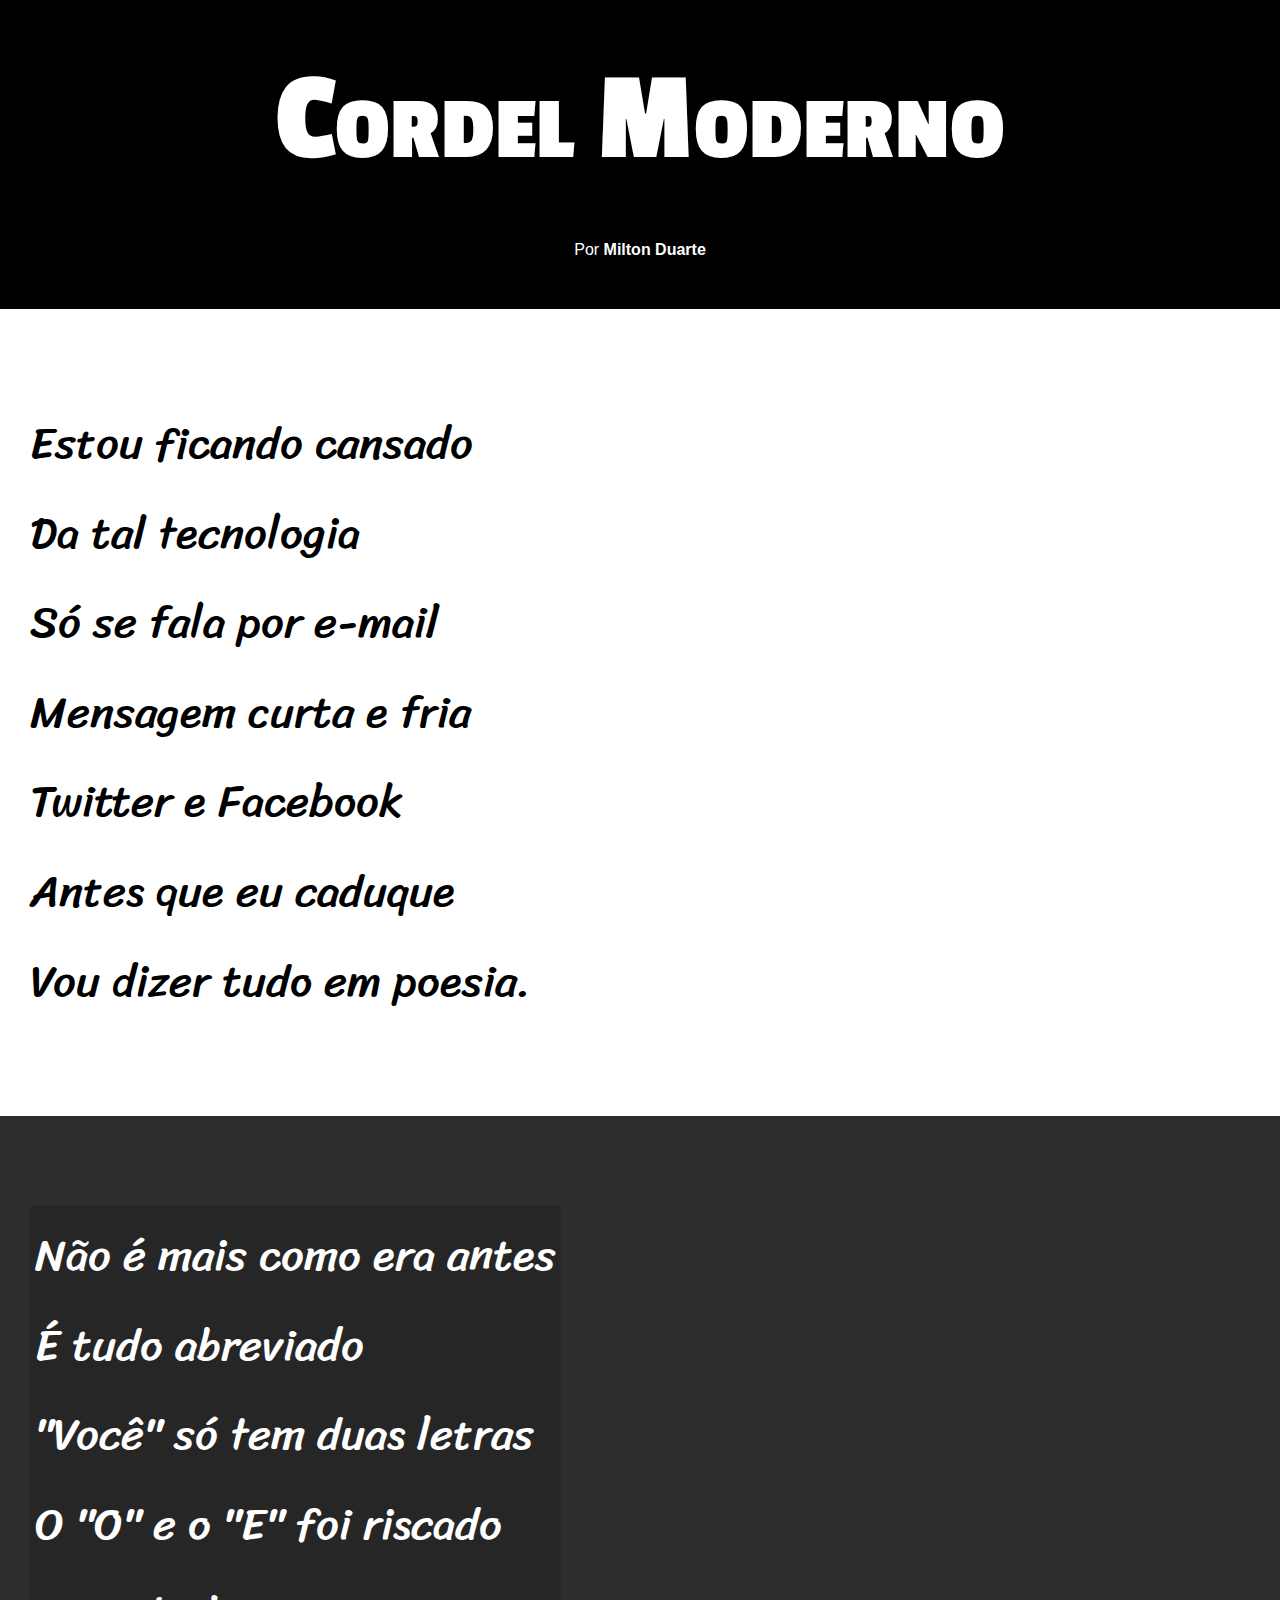
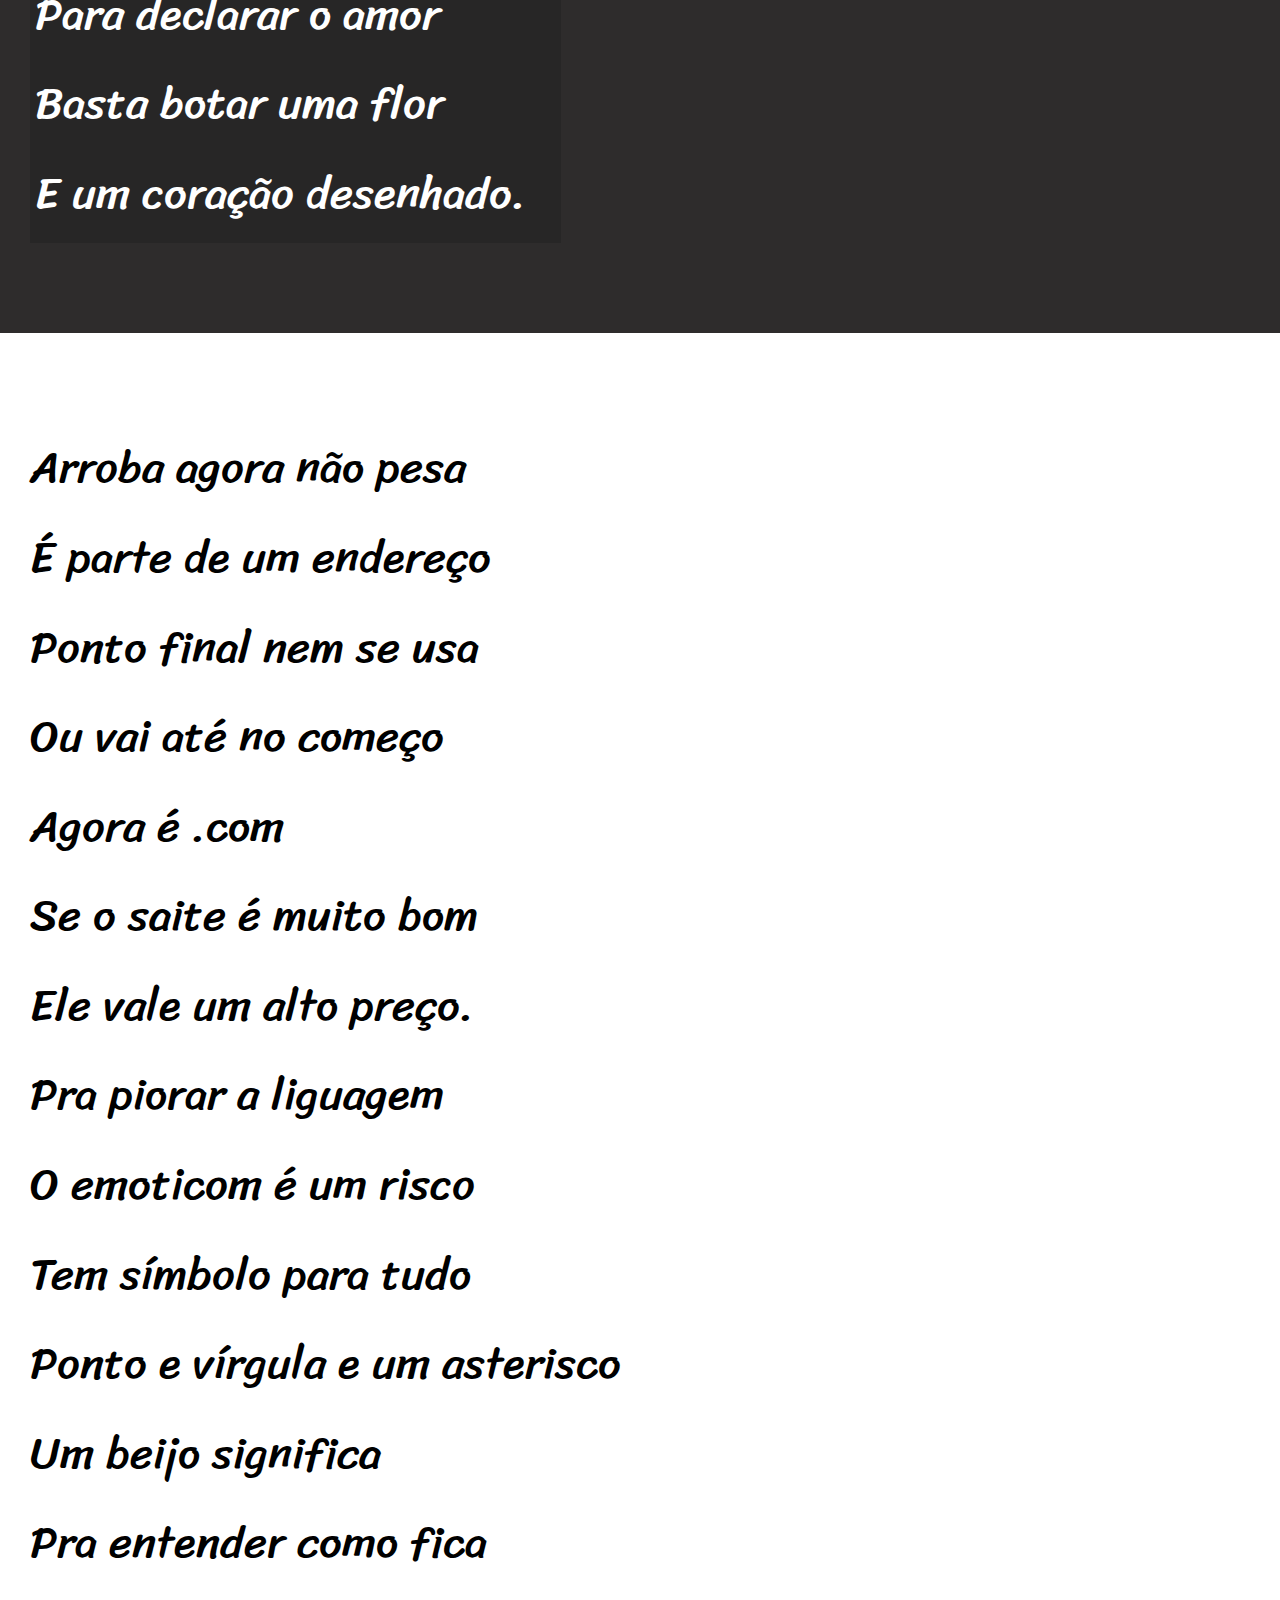
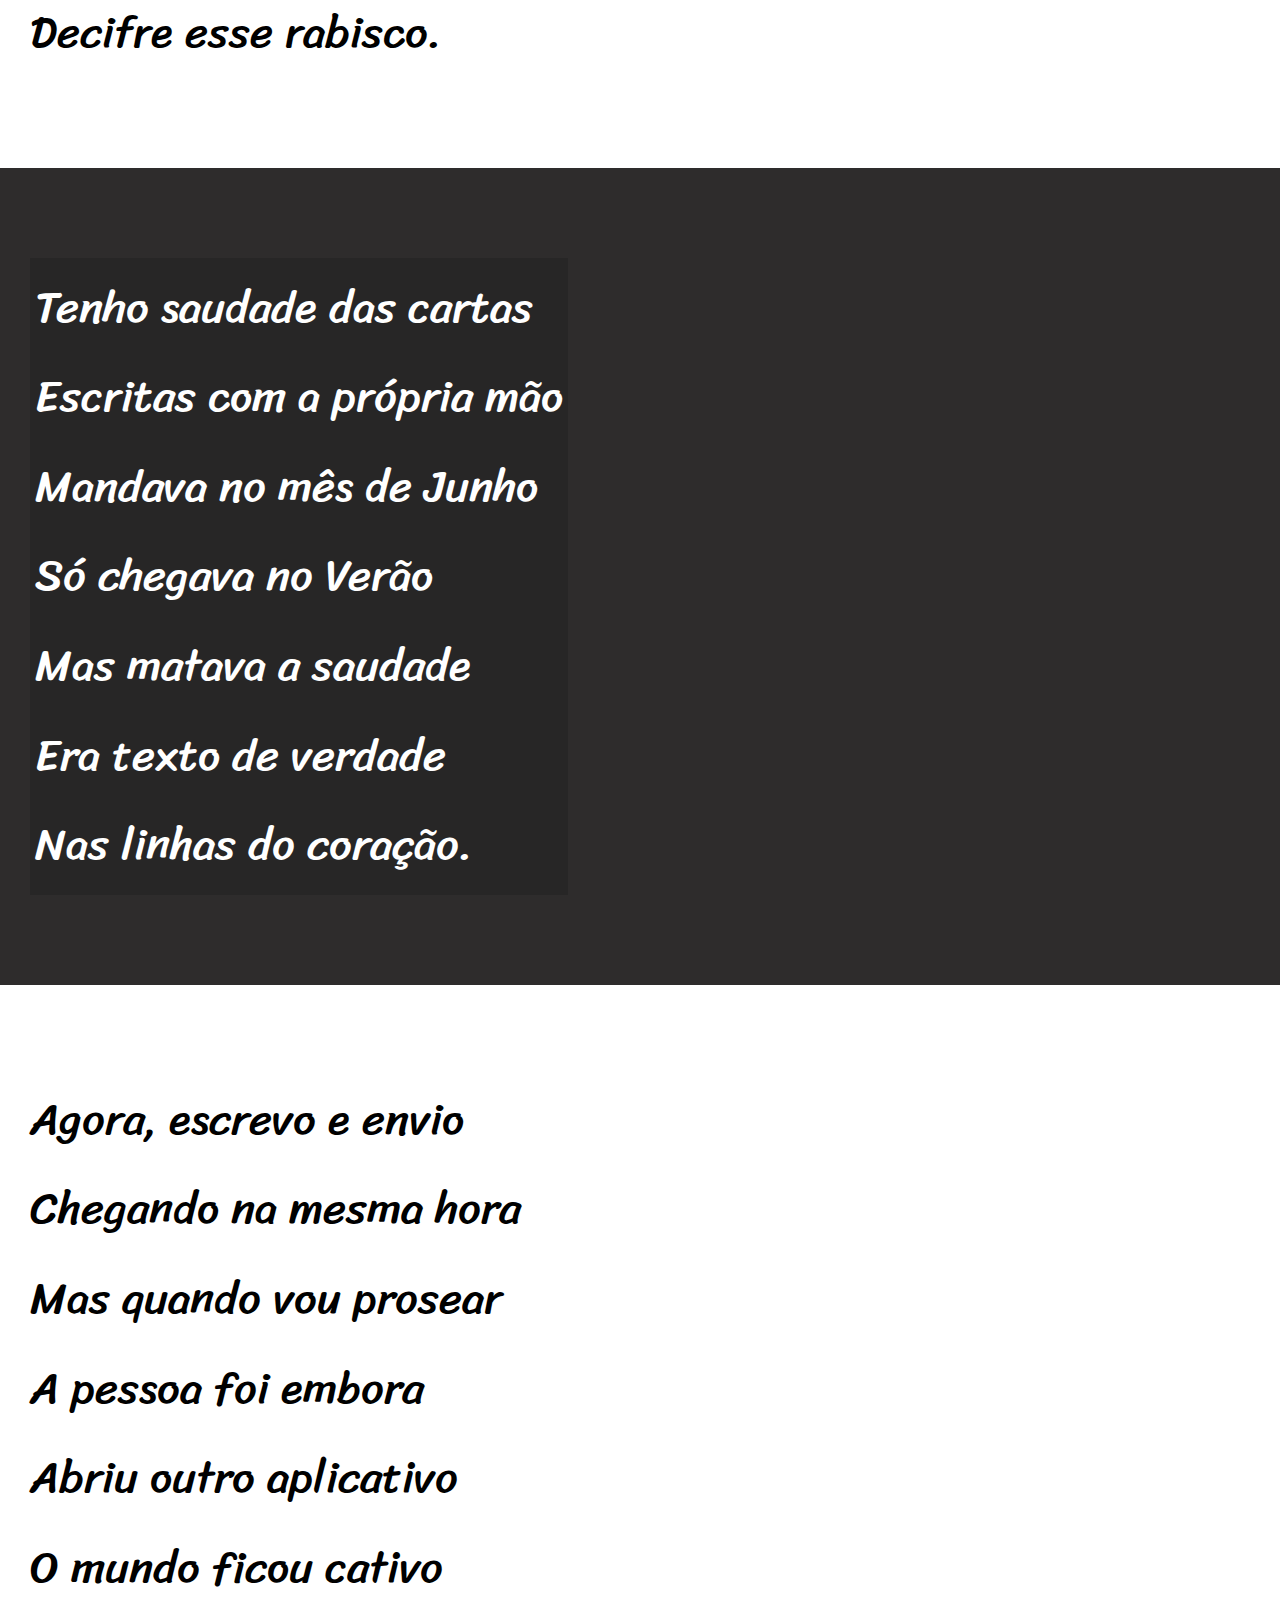
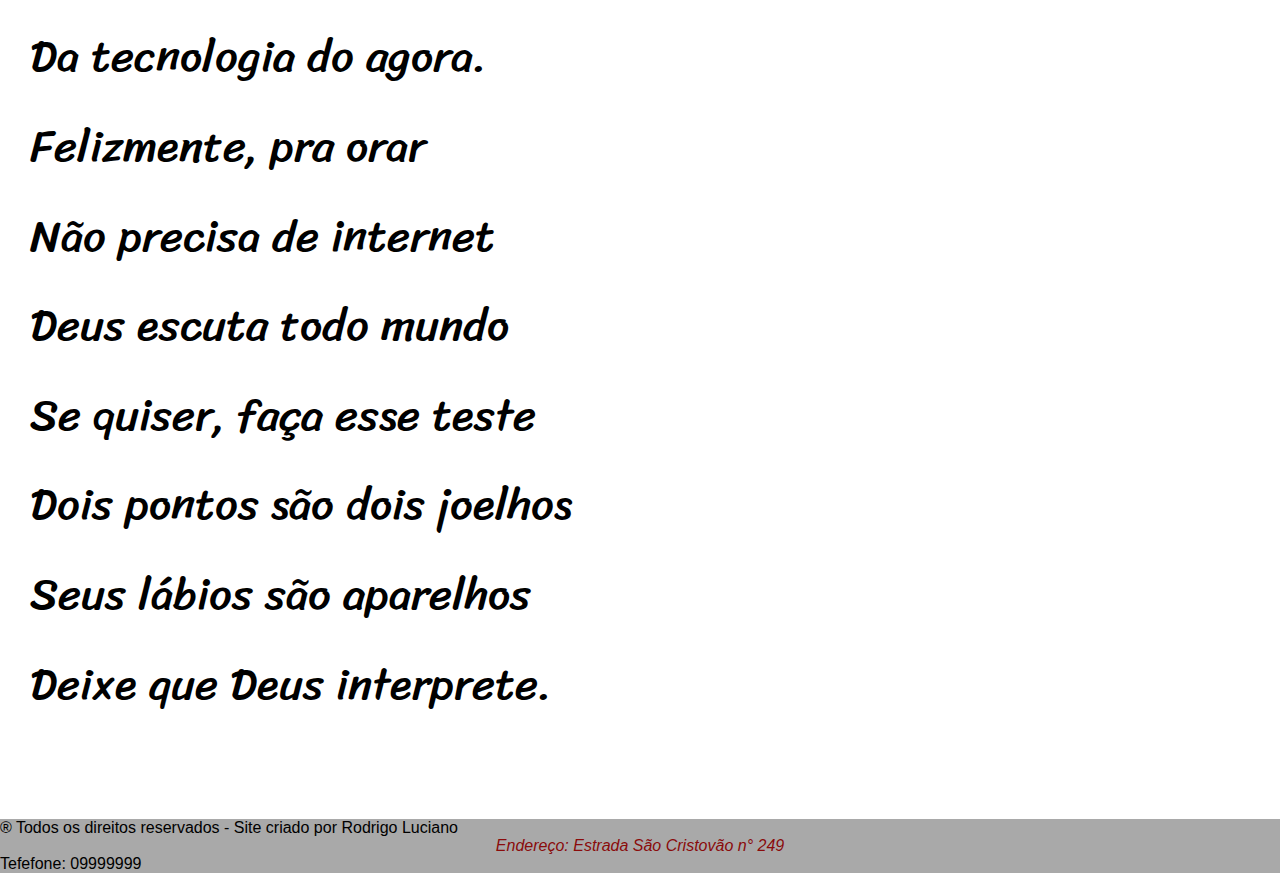
<file: desafios/d012/index.html>
<!DOCTYPE html>
<html lang="pt-br">
<head>
    <meta charset="UTF-8">
    <meta http-equiv="X-UA-Compatible" content="IE=edge">
    <meta name="viewport" content="width=device-width, initial-scale=1.0">
    <link rel="stylesheet" href="estilo/style.css">
    <title>Cordel Moderno</title>
</head>
<body>
    <header>
        <h1>Cordel Moderno</h1>
        <p>Por <a href=" https://www.recantodasletras.com.br/poesias/3186743" target="_blank">Milton Duarte</a>  
        </p>     
    </header>

    <section class="normal">
        <p>
            Estou ficando cansado <br>
            Da tal tecnologia <br>
            Só se fala por e-mail <br>
            Mensagem curta e fria <br>
            Twitter e Facebook <br>
            Antes que eu caduque <br>
            Vou dizer tudo em poesia.
        </p>

    </section>


    <section class="imagem">
        <p> 
            Não é mais como era antes <br>
            É tudo abreviado <br>
            "Você" só tem duas letras <br>
            O "O" e o "E" foi riscado <br>
            Para declarar o amor <br>
            Basta botar uma flor <br>
            E um coração desenhado.
        </p>
    </section>
    
   
    <section class="normal">
        
        <p>
            Arroba agora não pesa <br>
            É parte de um endereço <br>
            Ponto final nem se usa <br>
            Ou vai até no começo <br>
            Agora é .com <br>
            Se o saite é muito bom <br>
            Ele vale um alto preço. <br>
        </p>

        <p>
            Pra piorar a liguagem <br>
            O emoticom é um risco <br>
            Tem símbolo para tudo <br>
            Ponto e vírgula e um asterisco <br>
            Um beijo significa <br>
            Pra entender como fica <br>
            Decifre esse rabisco.
        </p>
        
    </section>    

    <section class="imagem">
        <p>
            Tenho saudade das cartas <br>
            Escritas com a própria mão <br>
            Mandava no mês de Junho <br>
            Só chegava no Verão <br>
            Mas matava a saudade <br>
            Era texto de verdade <br>
            Nas linhas do coração.
        </p>
    </section>

    <section class="normal">
        
        <p>
            Agora, escrevo e envio <br>
            Chegando na mesma hora <br>
            Mas quando vou prosear <br>
            A pessoa foi embora  <br>
            Abriu outro aplicativo  <br>
            O mundo ficou cativo    <br>
            Da tecnologia do agora. <br>
        </p>

        <p>
            Felizmente, pra orar <br>
            Não precisa de internet <br>
            Deus escuta todo mundo <br>
            Se quiser, faça esse teste <br>
            Dois pontos são dois joelhos <br>
            Seus lábios são aparelhos <br>
            Deixe que Deus interprete.
        </p>
        
    </section>
        
</body>
<footer>
      
        <p>&reg; Todos os direitos reservados - Site criado por Rodrigo Luciano</p>
     
        <p><address>Endereço: Estrada São Cristovão n° 249</address>
         </p>
        
            <P>Tefefone: <phone>09999999</phone></P>


      
  
        
    

        
          

</footer>   
</html>
</file>
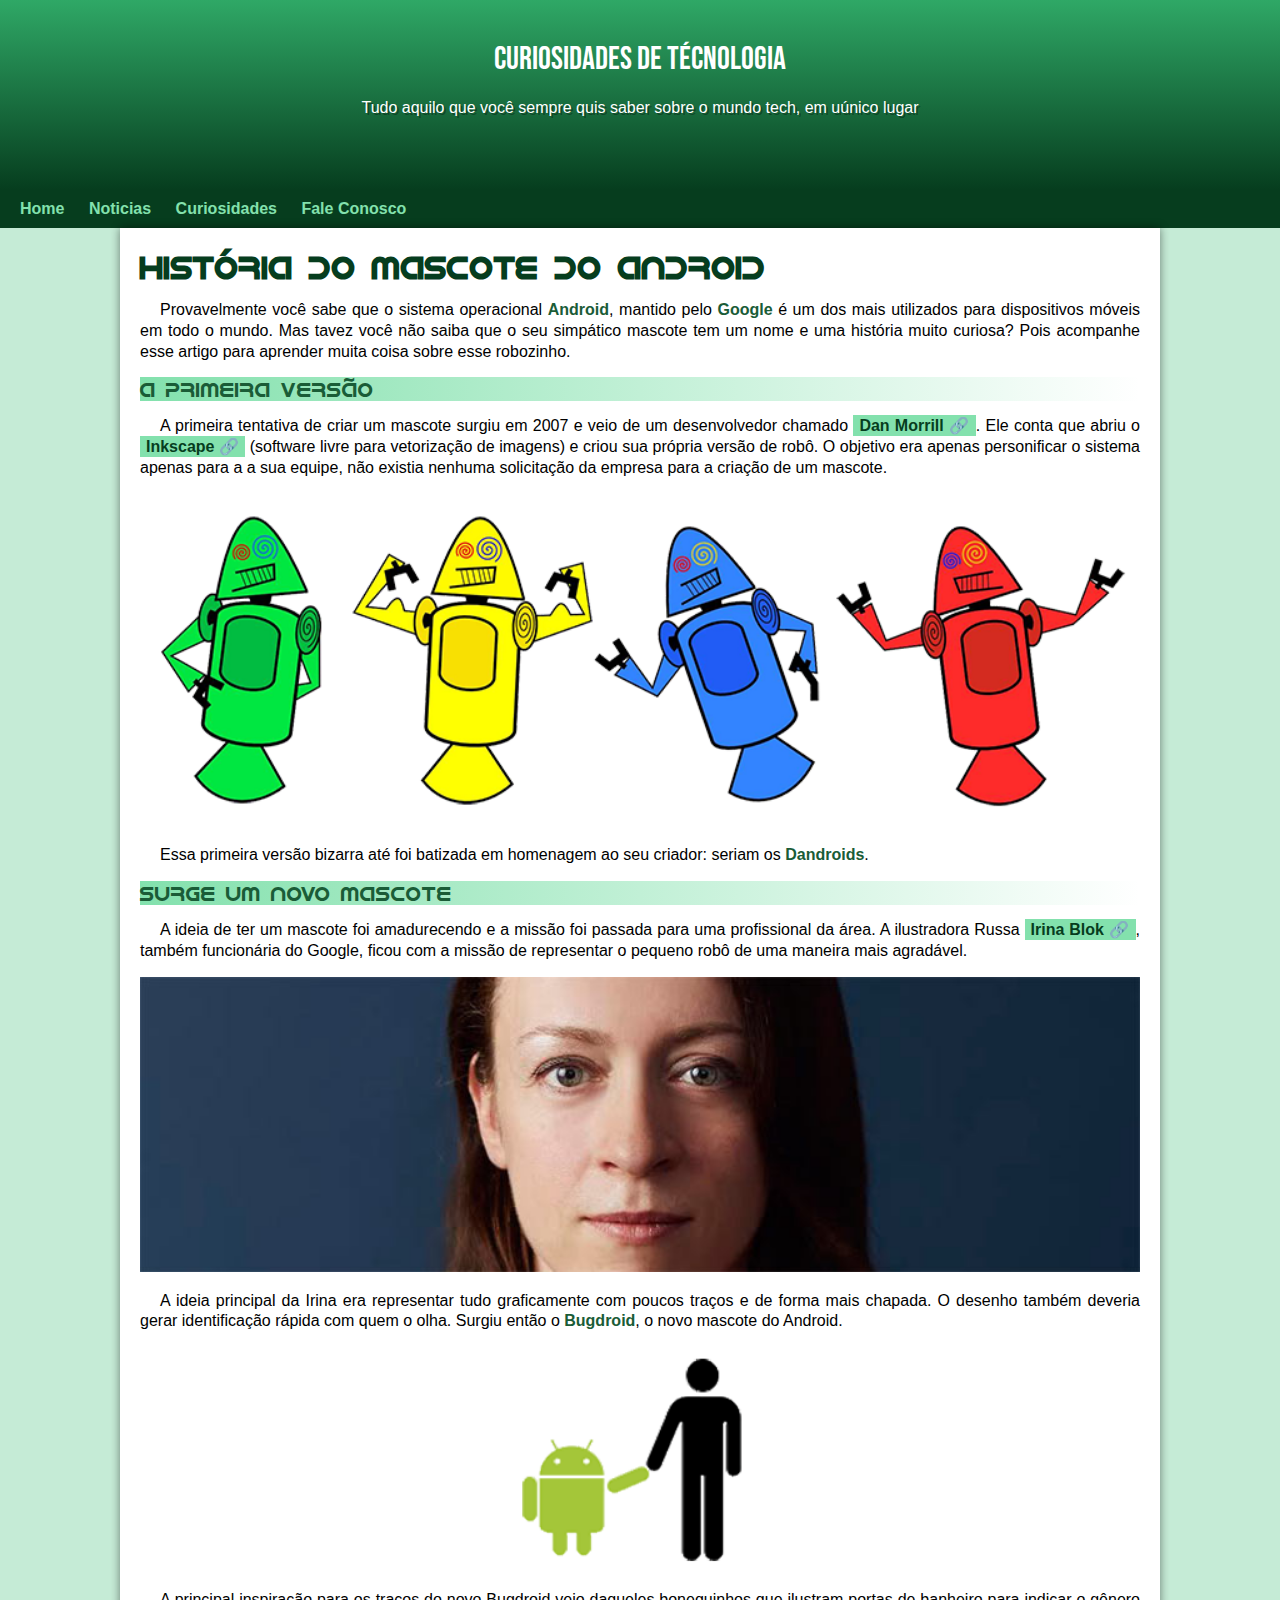
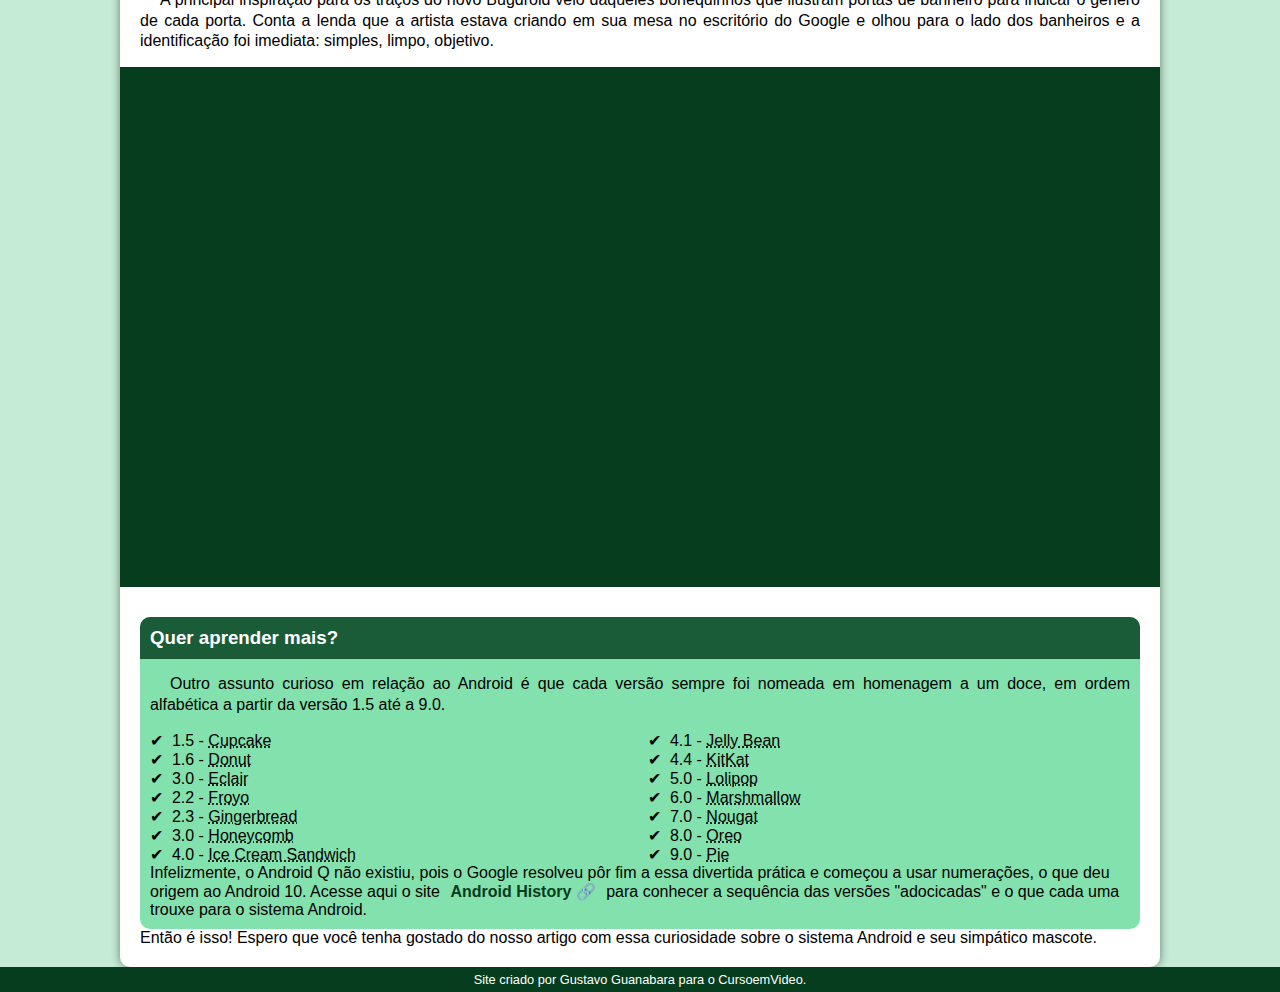
<file: desafios/d010/androide.html>
<!DOCTYPE html>
<html lang="pt-br">
<head>
    <meta charset="UTF-8">
    <meta http-equiv="X-UA-Compatible" content="IE=edge">
    <meta name="viewport" content="width=device-width, initial-scale=1.0">
    <link rel="shortcut icon" href="imagens/favicon.ico" type="image/x-icon">
    <link rel="stylesheet" href="estilo/style.css">
    <title>Como surgiu o Masote do androide?</title>
</head>
<body>
    
    <header>
        <h1>Curiosidades de técnologia</h1>
        <p>Tudo aquilo que você sempre quis saber sobre o mundo tech, em uúnico lugar</p>
    </header>
    <nav>
        <a href="#">Home</a>         
        <a href="#">Noticias</a>
        <a href="#">Curiosidades</a>
        <a href="#">Fale Conosco</a>
    </nav>
    
    <main>
        
        <article>
            <h1>História do Mascote do Android</h1>

            <p>Provavelmente você sabe que o sistema operacional <strong>Android</strong>, mantido pelo <strong>Google</strong> é um dos mais utilizados para dispositivos móveis em todo o mundo. Mas tavez você não saiba que o seu simpático mascote tem um nome e uma história muito curiosa? Pois acompanhe esse artigo para aprender muita coisa sobre esse robozinho.</p>

            <h2>A primeira versão</h2>

            <p>A primeira tentativa de criar um mascote surgiu em 2007 e veio de um desenvolvedor chamado <a href="https://androidcommunity.com/dan-morrill-shows-us-the-android-mascot-that-almost-was-20130103/" target="_blank" class="externo">Dan Morrill</a>. Ele conta que abriu o <a href="https://inkscape.org/pt-br/" target="_blank"class="externo">Inkscape</a> (software livre para vetorização de imagens) e criou sua própria versão de robô. O objetivo era apenas personificar o sistema apenas para a a sua equipe, não existia nenhuma solicitação da empresa para a criação de um mascote.</p>

            <picture>
                <source media="(max-width: 600px )" srcset="imagens/dan-droids-pq.png">
                <img src="imagens/dan-droids.png" alt="Primeiro Mascote do Androide">
            </picture>


            <P>Essa primeira versão bizarra até foi batizada em homenagem ao seu criador: seriam os <strong>Dandroids</strong>.</P>

            <H2>Surge um novo mascote</H2>

            <P>A ideia de ter um mascote foi amadurecendo e a missão foi passada para uma profissional da área. A ilustradora Russa <a href="https://www.irinablok.com/" target="_blank"class="externo">Irina Blok</a>, também funcionária do Google, ficou com a missão de representar o pequeno robô de uma maneira mais agradável.</P>

            <picture>
                <source media="(max-width: 600px )" srcset="imagens/irina-blok-pq.jpg">
                <img src="imagens/irina-blok.jpg" alt="Irina Block, criadora do Bugdroid">
            </picture>

            <p>A ideia principal da Irina era representar tudo graficamente com poucos traços e de forma mais chapada. O desenho também deveria gerar identificação rápida com quem o olha. Surgiu então o <strong>Bugdroid</strong>, o novo mascote do Android.</p>

            <img src="imagens/bugdroid.png" class="pequena" alt="Bugdroid">

            <p>A principal inspiração para os traços do novo Bugdroid veio daqueles bonequinhos que ilustram portas de banheiro para indicar o gênero de cada porta. Conta a lenda que a artista estava criando em sua mesa no escritório do Google e olhou para o lado dos banheiros e a identificação foi imediata: simples, limpo, objetivo.</p>

            <div class="video">
                <iframe width="560" height="315" src="https://www.youtube.com/embed/62JB64aQC9A" title="YouTube video player" frameborder="0" allow="accelerometer; autoplay; clipboard-write; encrypted-media; gyroscope; picture-in-picture" allowfullscreen></iframe>
            </div>

            
             <aside>
                 <h3>Quer aprender mais? </h3>
                 
                <p>Outro assunto curioso em relação ao Android é que cada versão sempre foi nomeada em homenagem a um doce, em ordem alfabética a partir da versão 1.5 até a 9.0.</p>
    
                <ul>
                    <li>1.5 - <abbr title="Bolo de Copo">Cupcake</abbr></li>
                    <li>1.6 - <abbr title="Rosquinha">Donut</abbr></li>
                    <li>3.0 - <abbr title="Bomba">Eclair</abbr></li>
                    <li>2.2 - <abbr title="Iorgute Congelado">Froyo</abbr></li>
                    <li>2.3 - <abbr title="Biscoito de Gengibre">Gingerbread</abbr></li>
                    <li>3.0 - <abbr title="Favo de Mel">Honeycomb</abbr></li>
                    <li>4.0 - <abbr title="Sanduiche de Sorvete">Ice Cream Sandwich</abbr></li>
                    <li>4.1 - <abbr title="Jujuba">Jelly Bean</abbr></li>
                    <li>4.4 - <abbr title="KitKat">KitKat</abbr></li>
                    <li>5.0 - <abbr title="Pirulito">Lolipop</abbr></li>
                    <li>6.0 - <abbr title="Marshmallow">Marshmallow</abbr></li>
                    <li>7.0 - <abbr title="Torrone">Nougat</abbr></li>
                    <li>8.0 - <abbr title="Oreo">Oreo</abbr></li>
                    <li>9.0 - <abbr title="Torta">Pie</abbr></li>
                </ul>
    
                Infelizmente, o Android Q não existiu, pois o Google resolveu pôr fim a essa divertida prática e começou a usar numerações, o que deu origem ao Android 10.
    
                Acesse aqui o site <a href="https://www.android.com/intl/pt_pt/history/#/marshmallow" target="_blank"class="externo">Android History</a> para conhecer a sequência das versões "adocicadas" e o que cada uma trouxe para o sistema Android.
             </aside>
            

            Então é isso! Espero que você tenha gostado do nosso artigo com essa curiosidade sobre o sistema Android e seu simpático mascote.
        </article>

    </main>
    <footer>
        <p>Site criado por Gustavo Guanabara para o CursoemVideo.</p>
    </footer>

    
</body>
</html>
</file>
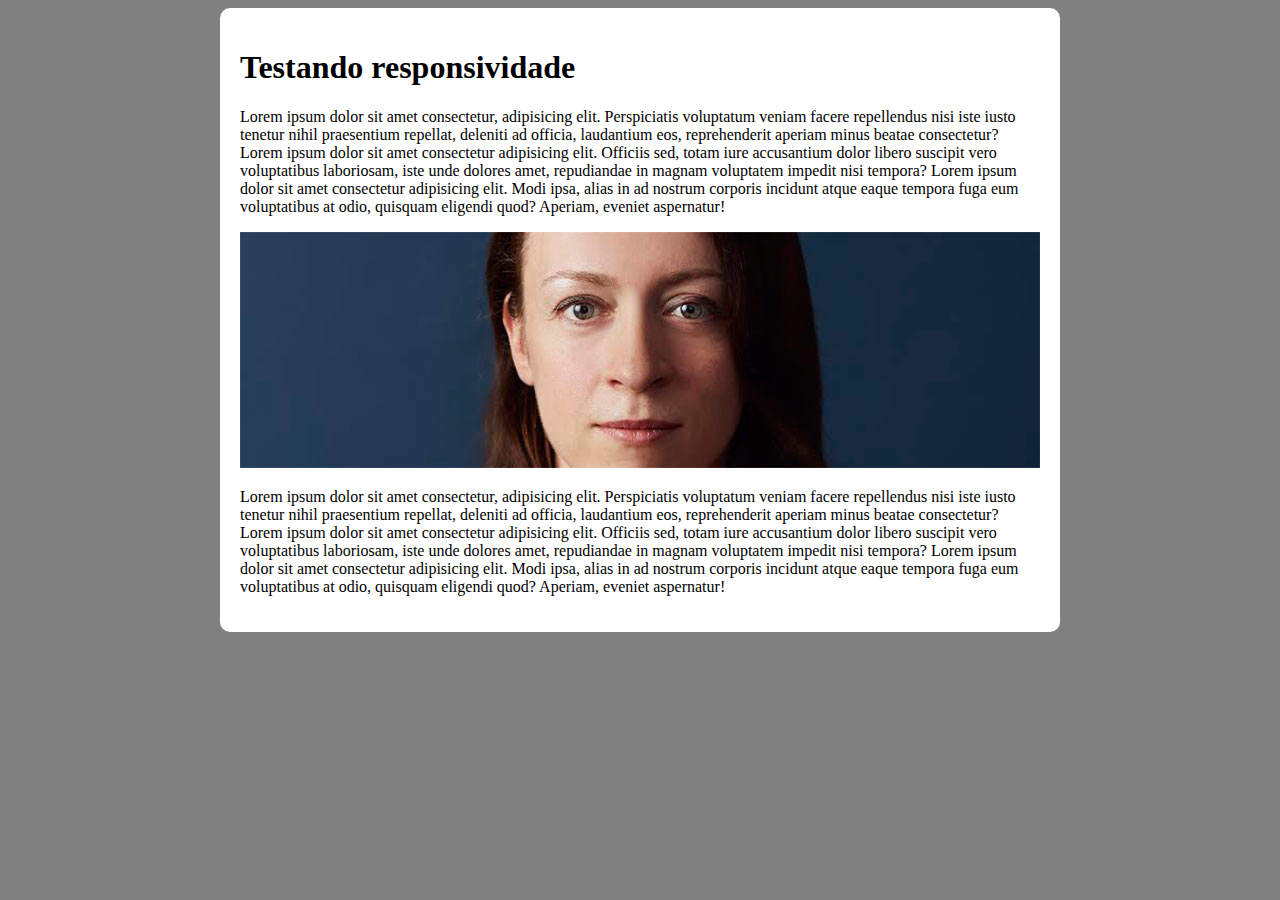
<file: desafios/d010/responsivo.html>
<!DOCTYPE html>
<html lang="pt-br">
<head>
    <meta charset="UTF-8">
    <meta http-equiv="X-UA-Compatible" content="IE=edge">
    <meta name="viewport" content="width=device-width, initial-scale=1.0">
    <style>
        body{
            background-color: gray;
        }
        main{
            background-color: white;
            padding: 20px;
            border-radius: 10px;

            min-width:270px;
            max-width: 800px;
            margin: auto;
        }
        img{
            width: 100%;
        }
    </style>
    <title>Teste de responsividade</title>
</head>
<body>
    <main>
        <h1>Testando responsividade</h1>
        <p>Lorem ipsum dolor sit amet consectetur, adipisicing elit. Perspiciatis voluptatum veniam facere repellendus nisi iste iusto tenetur nihil praesentium repellat, deleniti ad officia, laudantium eos, reprehenderit aperiam minus beatae consectetur? Lorem ipsum dolor sit amet consectetur adipisicing elit. Officiis sed, totam iure accusantium dolor libero suscipit vero voluptatibus laboriosam, iste unde dolores amet, repudiandae in magnam voluptatem impedit nisi tempora? Lorem ipsum dolor sit amet consectetur adipisicing elit. Modi ipsa, alias in ad nostrum corporis incidunt atque eaque tempora fuga eum voluptatibus at odio, quisquam eligendi quod? Aperiam, eveniet aspernatur!</p>
        <picture>
            <source media="(max-width: 500px )" srcset="imagens/irina-blok-pq.jpg">
            <img src="imagens/irina-blok.jpg" alt="irina blok">
        </picture>
        <p>Lorem ipsum dolor sit amet consectetur, adipisicing elit. Perspiciatis voluptatum veniam facere repellendus nisi iste iusto tenetur nihil praesentium repellat, deleniti ad officia, laudantium eos, reprehenderit aperiam minus beatae consectetur? Lorem ipsum dolor sit amet consectetur adipisicing elit. Officiis sed, totam iure accusantium dolor libero suscipit vero voluptatibus laboriosam, iste unde dolores amet, repudiandae in magnam voluptatem impedit nisi tempora? Lorem ipsum dolor sit amet consectetur adipisicing elit. Modi ipsa, alias in ad nostrum corporis incidunt atque eaque tempora fuga eum voluptatibus at odio, quisquam eligendi quod? Aperiam, eveniet aspernatur!</p>
    </main>
    
</body>
</html>
</file>
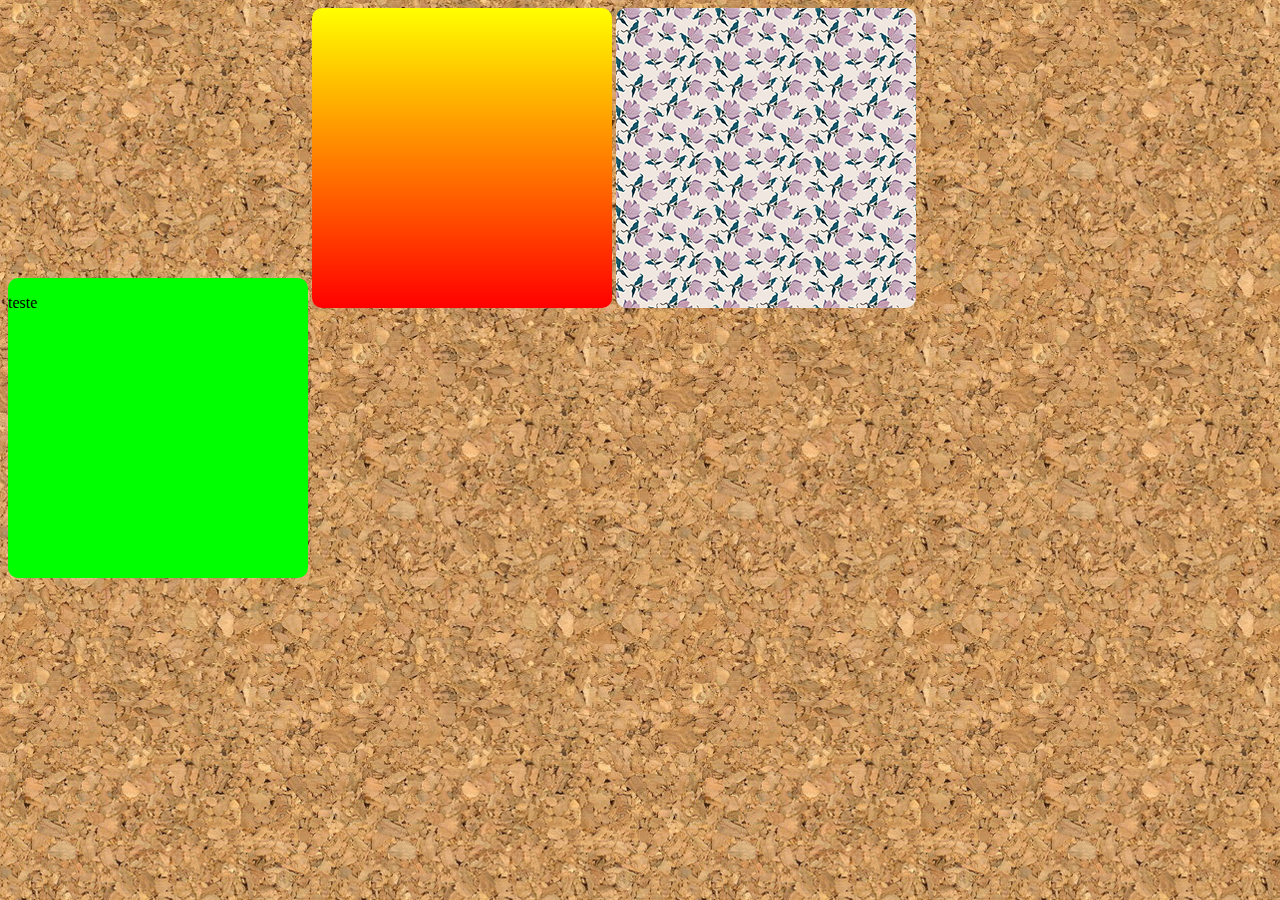
<file: exercicios/ex022/fundo001.html>
<!DOCTYPE html>
<html lang="pt-br">
<head>
    <meta charset="UTF-8">
    <meta http-equiv="X-UA-Compatible" content="IE=edge">
    <meta name="viewport" content="width=device-width, initial-scale=1.0">
    <title>Teste de Imagem de Fundo</title>

    <style>
        body{
            background-image: url('imagens/wallpaper001.jpg');
        }
        div.quadrado{
            display: inline-block;
            border: px solid black;
            border-radius: 10px;
            background-color: lightgray;
            width: 300px;
            height: 300px;
        }

        div#q1{
            background-color: lime;
        }
        div#q2{
            background-image: linear-gradient(to bottom, yellow,red);

        }
        div#q3{
            background-image: url('imagens/pattern003.png');
        }
    </style>

</head>
<body>  
    <div class="quadrado" id="q1"> 
        <p>teste</p>

    </div>
    <div class="quadrado" id="q2">

    </div>
    <div class="quadrado" id="q3">

    </div>
</body>
</html>
</file>
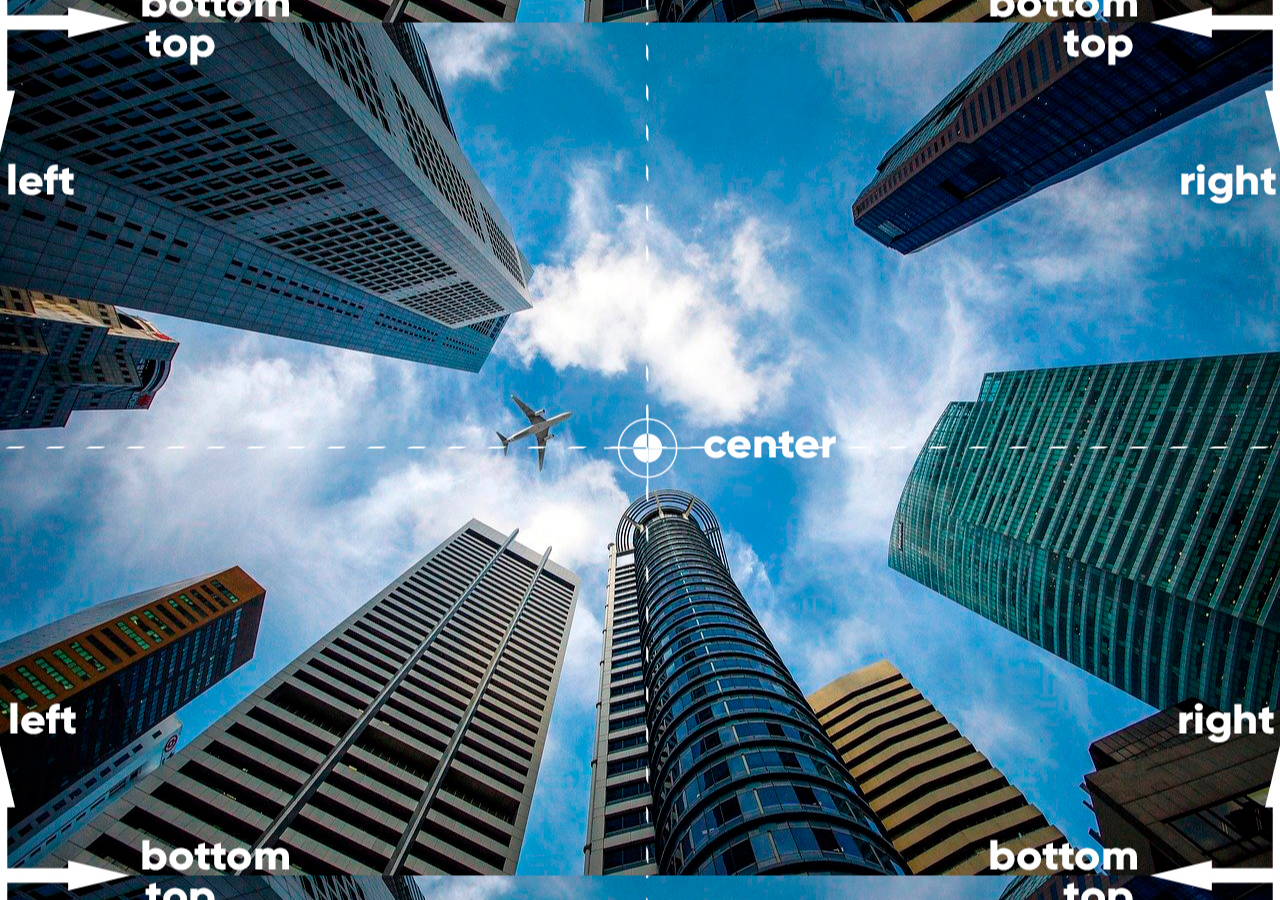
<file: exercicios/ex022/fundo005.html>
<!DOCTYPE html>
<html lang="pt-br">
<head>
    <meta charset="UTF-8">
    <meta http-equiv="X-UA-Compatible" content="IE=edge">
    <meta name="viewport" content="width=device-width, initial-scale=1.0">
    <title>Posicionamento</title>
    <style>
        body{
            height: 98vh;
            background-image:url('imagens/wallpaper003.jpg');
            background-position: center center;
        }
    </style>
</head>
<body>
    
</body>
</html>
</file>
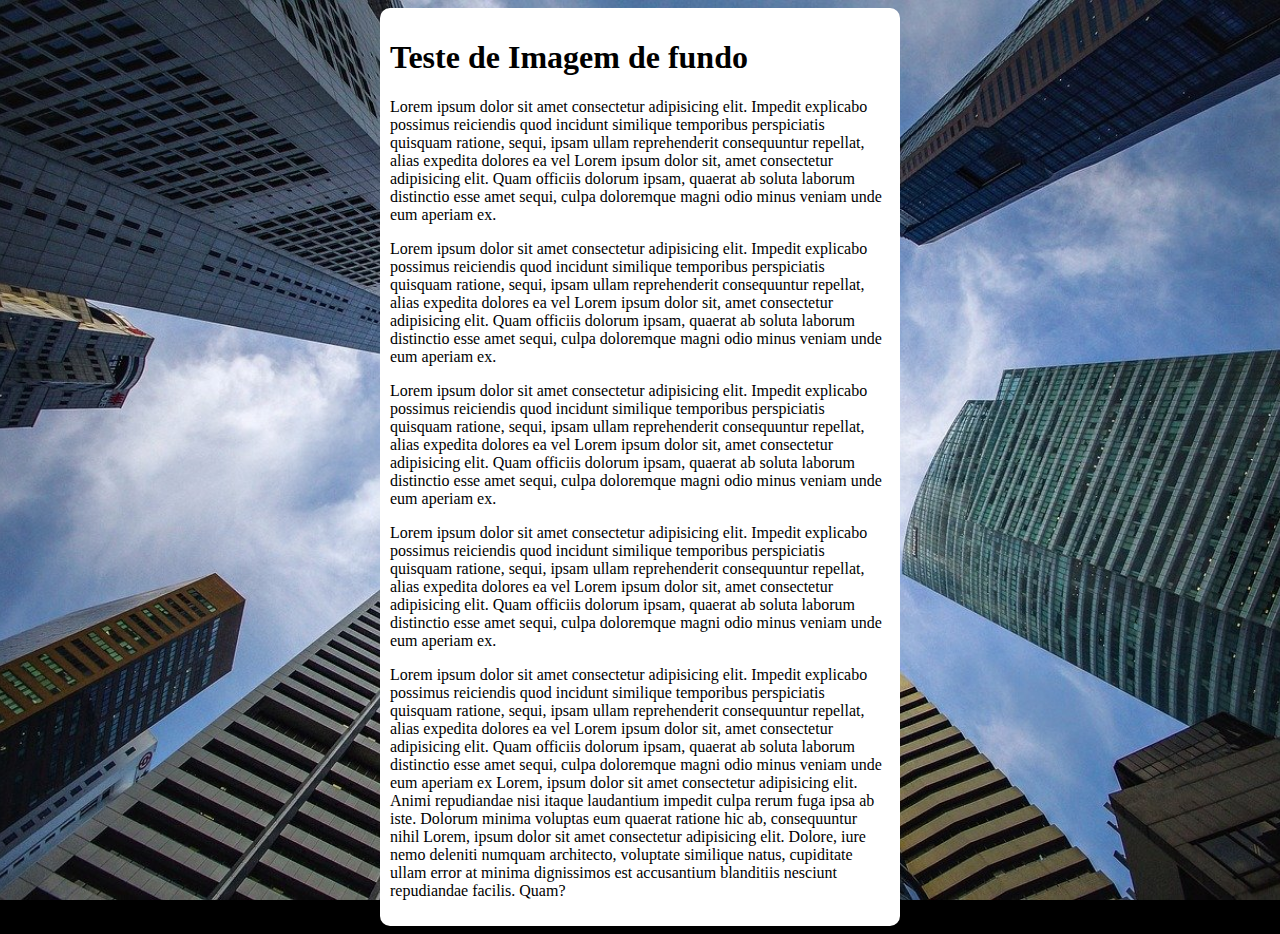
<file: exercicios/ex022/fundo006.html>
<!DOCTYPE html>
<html lang="pt-br">
<head>
    <meta charset="UTF-8">
    <meta http-equiv="X-UA-Compatible" content="IE=edge">
    <meta name="viewport" content="width=device-width, initial-scale=1.0">
    <title>fundo fixo de tela</title>
    <style>
        body{
           /* height: 100vh;
            background-color: black;
            background-image: url('imagens/wallpaper002.jpg');
            background-position: center center;
            background-repeat: no-repeat;
            background-size: cover;
            background-attachment: fixed;*/
        
        /* Shorthand bacground
        color > image > position > repeat > [size] > attachment  */

        background:black url('imagens/wallpaper002.jpg') center center no-repeat fixed;
        background-size: cover;
    }
       
        main{
            background-color: white;
            max-width: 500px;
            padding: 10px;
            border-radius: 10px;    
            margin: auto;
            
        }
        
    </style>
</head>
<body>
    <main>
        <h1>Teste de Imagem de fundo</h1>
        <p>Lorem ipsum dolor sit amet consectetur adipisicing elit. Impedit explicabo possimus reiciendis quod incidunt similique temporibus perspiciatis quisquam ratione, sequi, ipsam ullam reprehenderit consequuntur repellat, alias expedita dolores ea vel Lorem ipsum dolor sit, amet consectetur adipisicing elit. Quam officiis dolorum ipsam, quaerat ab soluta laborum distinctio esse amet sequi, culpa doloremque magni odio minus veniam unde eum aperiam ex.</p>
        <p>Lorem ipsum dolor sit amet consectetur adipisicing elit. Impedit explicabo possimus reiciendis quod incidunt similique temporibus perspiciatis quisquam ratione, sequi, ipsam ullam reprehenderit consequuntur repellat, alias expedita dolores ea vel Lorem ipsum dolor sit, amet consectetur adipisicing elit. Quam officiis dolorum ipsam, quaerat ab soluta laborum distinctio esse amet sequi, culpa doloremque magni odio minus veniam unde eum aperiam ex.</p>
        <p>Lorem ipsum dolor sit amet consectetur adipisicing elit. Impedit explicabo possimus reiciendis quod incidunt similique temporibus perspiciatis quisquam ratione, sequi, ipsam ullam reprehenderit consequuntur repellat, alias expedita dolores ea vel Lorem ipsum dolor sit, amet consectetur adipisicing elit. Quam officiis dolorum ipsam, quaerat ab soluta laborum distinctio esse amet sequi, culpa doloremque magni odio minus veniam unde eum aperiam ex.</p>
        <p>Lorem ipsum dolor sit amet consectetur adipisicing elit. Impedit explicabo possimus reiciendis quod incidunt similique temporibus perspiciatis quisquam ratione, sequi, ipsam ullam reprehenderit consequuntur repellat, alias expedita dolores ea vel Lorem ipsum dolor sit, amet consectetur adipisicing elit. Quam officiis dolorum ipsam, quaerat ab soluta laborum distinctio esse amet sequi, culpa doloremque magni odio minus veniam unde eum aperiam ex.</p>
        <p>Lorem ipsum dolor sit amet consectetur adipisicing elit. Impedit explicabo possimus reiciendis quod incidunt similique temporibus perspiciatis quisquam ratione, sequi, ipsam ullam reprehenderit consequuntur repellat, alias expedita dolores ea vel Lorem ipsum dolor sit, amet consectetur adipisicing elit. Quam officiis dolorum ipsam, quaerat ab soluta laborum distinctio esse amet sequi, culpa doloremque magni odio minus veniam unde eum aperiam ex Lorem, ipsum dolor sit amet consectetur adipisicing elit. Animi repudiandae nisi itaque laudantium impedit culpa rerum fuga ipsa ab iste. Dolorum minima voluptas eum quaerat ratione hic ab, consequuntur nihil Lorem, ipsum dolor sit amet consectetur adipisicing elit. Dolore, iure nemo deleniti numquam architecto, voluptate similique natus, cupiditate ullam error at minima dignissimos est accusantium blanditiis nesciunt repudiandae facilis. Quam?</p>
    </main>
    
</body>
</html>
</file>
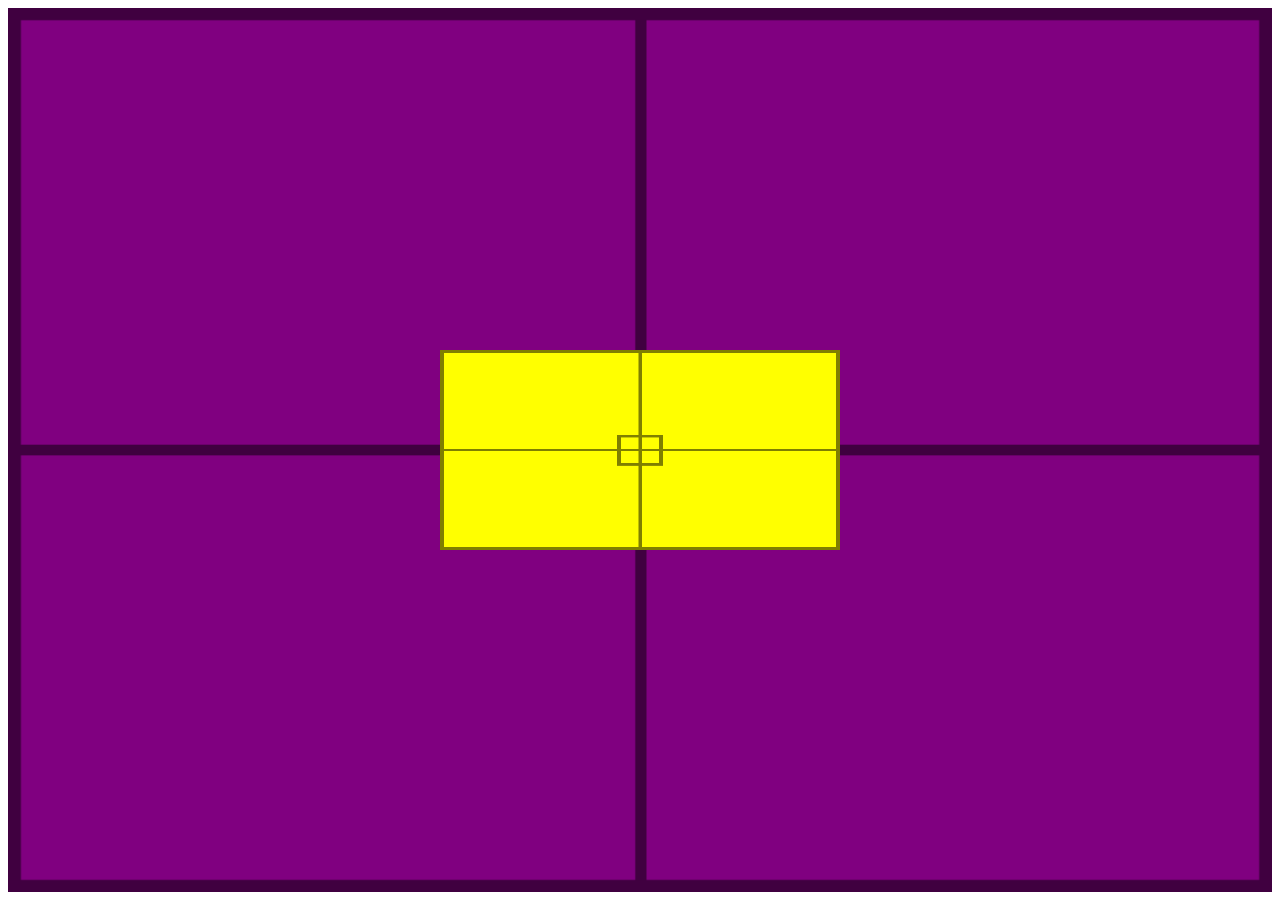
<file: exercicios/ex022/fundo007.html>
<!DOCTYPE html>
<html lang="pt-br">
<head>
    <meta charset="UTF-8">
    <meta http-equiv="X-UA-Compatible" content="IE=edge">
    <meta name="viewport" content="width=device-width, initial-scale=1.0">
    <title>Alinhamento Vertical</title>
    <style>
        #container{
            background-image: url('imagens/target001.png');
            background-size: 100% 100%;
            position: relative;
            height: 96vh;
            padding: 10px;
            background-color: purple;


        }
        #conteudo{
            background-image: url('imagens/target001.png');
            background-size: 100% 100%;
            position: absolute;

            height: 200px;
            width: 400px;
            background-color: yellow;

            left: 50%;
            top: 50%;

            transform: translate(-50%, -50%);

        }

    </style>
</head>
<body>
    <section id="container">

        <article id="conteudo">

        </article>

    </section>
    
</body>
</html>
</file>
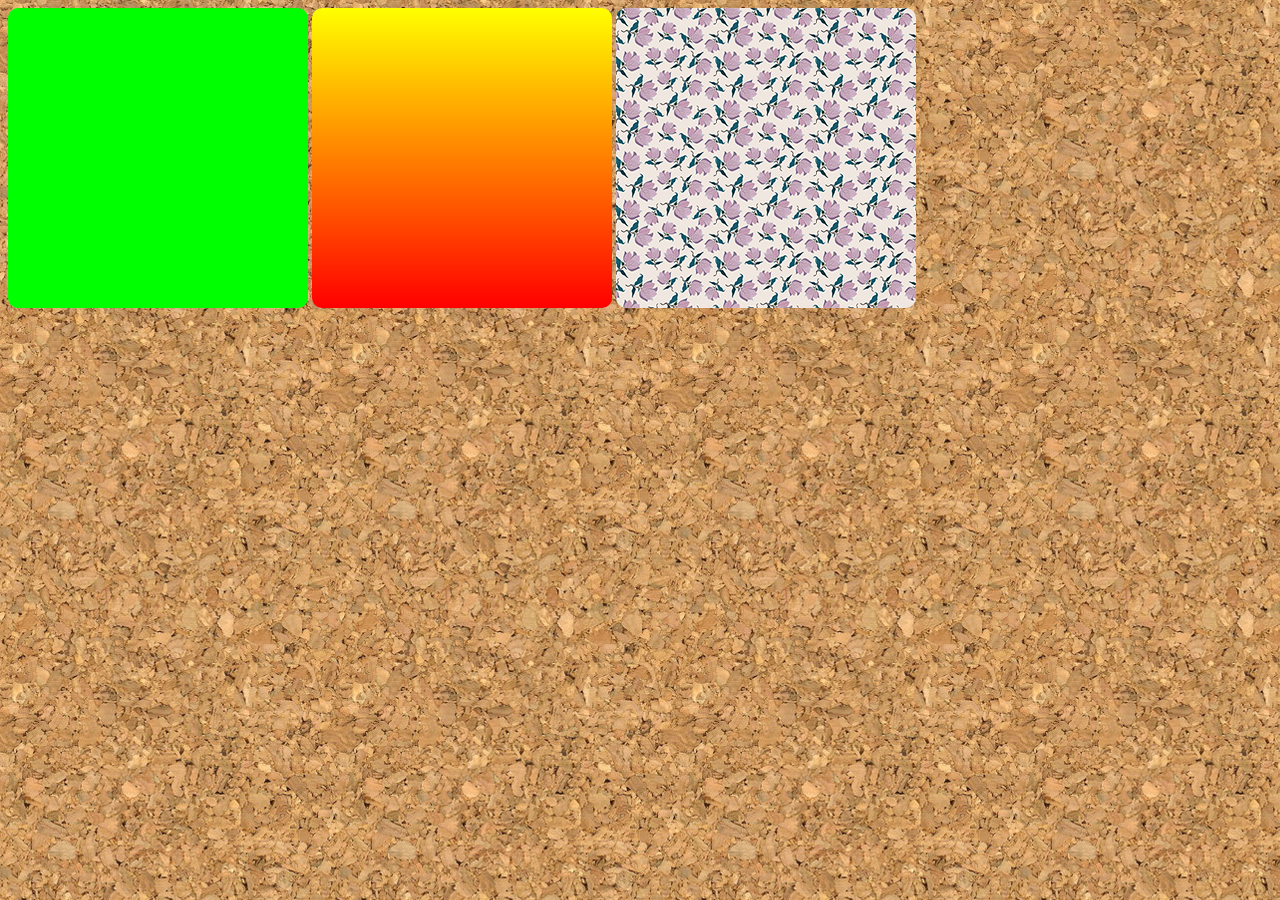
<file: exercicios/html-css/ex022/fundo001.html>
<!DOCTYPE html>
<html lang="pt-br">
<head>
    <meta charset="UTF-8">
    <meta http-equiv="X-UA-Compatible" content="IE=edge">
    <meta name="viewport" content="width=device-width, initial-scale=1.0">
    <title>Teste de Imagem de Fundo</title>

    <style>
        body{
            background-image: url('imagens/wallpaper001.jpg');
        }
        div.quadrado{
            display: inline-block;
            border: px solid black;
            border-radius: 10px;
            background-color: lightgray;
            width: 300px;
            height: 300px;
        }

        div#q1{
            background-color: lime;
        }
        div#q2{
            background-image: linear-gradient(to bottom, yellow,red);

        }
        div#q3{
            background-image: url('imagens/pattern003.png');
        }
    </style>

</head>
<body>  
    <div class="quadrado" id="q1"> 

    </div>
    <div class="quadrado" id="q2">

    </div>
    <div class="quadrado" id="q3">

    </div>
</body>
</html>
</file>
<file: desafios/d012/estilo/style.css>
@charset "UTF-8";
@import url('https://fonts.googleapis.com/css2?family=Sriracha&display=swap');

@import url('https://fonts.googleapis.com/css2?family=Passion+One&display=swap');

:root{
    --fonte1: Verdana, Geneva, Tahoma, sans-serif;
    --fonte2: 'Passion One', cursive;
    --fonte3: 'Sriracha', cursive;
}

    
*{
    margin: 0px;
    padding: 0px;
    font-size: 1em;
   
}
html, body{
    min-height: 100vh;
    background-color: darkgray;
    font-family: var(--fonte1);
}
header{
    background-color: black;
    color: white;
     text-align: center;

}
header > h1{
    padding: 50px;
    font-variant: small-caps;
    font-family: var(--fonte2);
    font-size: 10vw;
    
}   
header > p{
    padding-bottom: 50px;
}   
a{
    color: white;
    text-decoration: none;
    font-weight: bolder;
    
}
a:hover{
    text-decoration: underline;
}
section{
    padding-top: 10vh;  
    padding-bottom: 10vh;
    line-height: 2em;
    padding-left: 30px;
    font-family: var(--fonte3);
    font-size: 3.5vw;
}
section.normal{
    background-color: white;
    color: black;
}
section.imagem{
    background-color: rgb(46, 44, 44);
    color: white    ;
}
section.imagem > p{
   display: inline-block;
   padding: 5px;
    background-color: rgba(32, 31, 31, 0.438);
}

footer address{
    color: rgb(138, 11, 11);
    text-align: center;
}
    

/* footer{
    padding-top: 10vh;  
    padding-bottom: 5vh;   
    text-align: center;
    background-color: black;
    color: white;    
    font-family: var(--fonte1);   
    font-size: 1.8vh;
} */

/* footer{
    background-color: black;
    color: white;
     text-align: center;
    
} */
</file>
<file: desafios/d010/estilo/style.css>
@charset "UTF-8";

    @import url('https://fonts.googleapis.com/css2?family=Bebas+Neue&display=swap');
    @font-face{
        font-family: 'Android';
        src: url(../fontes/idroid.otf);
        font-weight: normal;
    }

    :root{
        --cor0: #c5ebd6;
        --cor1: #83e1ad;
        --cor2: #3ddc84;
        --cor3: #2fa866;
        --cor4: #1a5c37;
        --cor5: #063d1e;

        --fonte-padrao: arial, verdana, helvetica, sans-serif;
        --fonte_destaque: 'Bebas Neue', cursive;
        --fonte-android:'Android',cursive;
    }
    
    *{
        margin: 0px;
        padding: 0px;
    }
  
    body{      
       
        background-color: var(--cor0);
        font-family: var(--fonte-padrao);
        image-orientation: flip;
    }

    a.externo::after{
        content: '\00A0\1F517';
    }

  
    header{
        background-image: linear-gradient(to bottom, var(--cor3), var(--cor5));
        min-height: 150px;
        text-align: center;
        padding-top: 40px;
    }
    header > h1{
        color: white;
        font-family: var(--fonte_destaque);
        margin-bottom: 20px;
        font-weight: normal;
    }
    header > p{
        font-family: var(--fonte-padrao);
        font-size: 1,2em;
        color: white;
        max-width: 600px;
        padding-right: 10px;
        padding-left: 10px;
        margin: auto;
        margin-bottom: 20px;
        text-shadow: 2px 2px 0px rgba(0, 0, 0, 0.342);
    }
    nav{
        background-color: var(--cor5);
        padding: 10px;
    }
    nav > a{
        color:var(--cor1);
        padding: 10px;
        border-radius: 5px;
        text-decoration: none;
        font-weight: bold;
        transition-duration: 0.4s;
    }
    nav > a:hover{
        background-color: var(--cor2);
        color: var(--cor4);
    }
    
    main{
        min-width: 300px;
        max-width: 1000px;
        margin: auto;
        background-color: white;
        padding: 20px;
        box-shadow: 0px 0px 10px rgba(0, 0, 0, 0.473);
        border-bottom-left-radius: 10px;
        border-bottom-right-radius: 10px;

    }
    
    main h1{
        color: var(--cor5);
        font-family: var(--fonte-android);
    
    }
    main h2{
        font-family: var(--fonte-android);
        color: var(--cor4);
        font-size: 1.3em;
        background-image: linear-gradient(to right,var(--cor1),transparent);
        font-weight: normal;
    }
    main p{
         margin: 15px 0px;
        text-align: justify;
        text-indent: 20px;
        line-height: 1.3em;
        
    }
    main img{
        width: 100%;
    }
    main img.pequena{
        max-width: 350px;
        display: block;
        margin: auto;
    }
    main strong{
        color: var(--cor4);
        font-weight: bold;
       
    }
    main a{
        text-decoration: none;
        font-weight: bold;
        color: var(--cor5);
        background-color: var(--cor1);
        padding: 2px 6px;
    }
    main a:hover{
        text-decoration: underline;
        color: var(--cor4);
    }
    div.video{
        background-color: var(--cor5);
        margin-bottom: 30px;
        margin: 0px -20px 30px -20px;
        padding: 20px;
        position: relative;
        padding-bottom: 50%;
    }
    div.video > iframe{
        position: absolute;
        top: 5%;
        left: 5%;
        width: 90%;
        height: 90%;
    }
    aside{
        background-color: var(--cor1);
        padding: 10px;
        border-radius: 10px;
    }
    aside > h3{
        background-color: var(--cor4);
        color: white;
        padding: 10px;
        margin: -10px -10px 0px -10px;
        border-radius: 10px 10px 0px 0px;
    }
    aside > ul{
        list-style-type: '\2714\00A0\00A0'; 
        list-style-position: inside;
        columns: 2;
    }
    footer{
        background-color: var(--cor5);
        font-size: 0.8em;       
        padding: 5px;
        text-align: center ;       
        color: white;
    }
    footer a {
        color: white;
        font-weight: bolder;
        text-decoration: none;
    }
    footer a:hover{
        text-decoration: underline;
        color: var(--cor1);
    }
</file>
